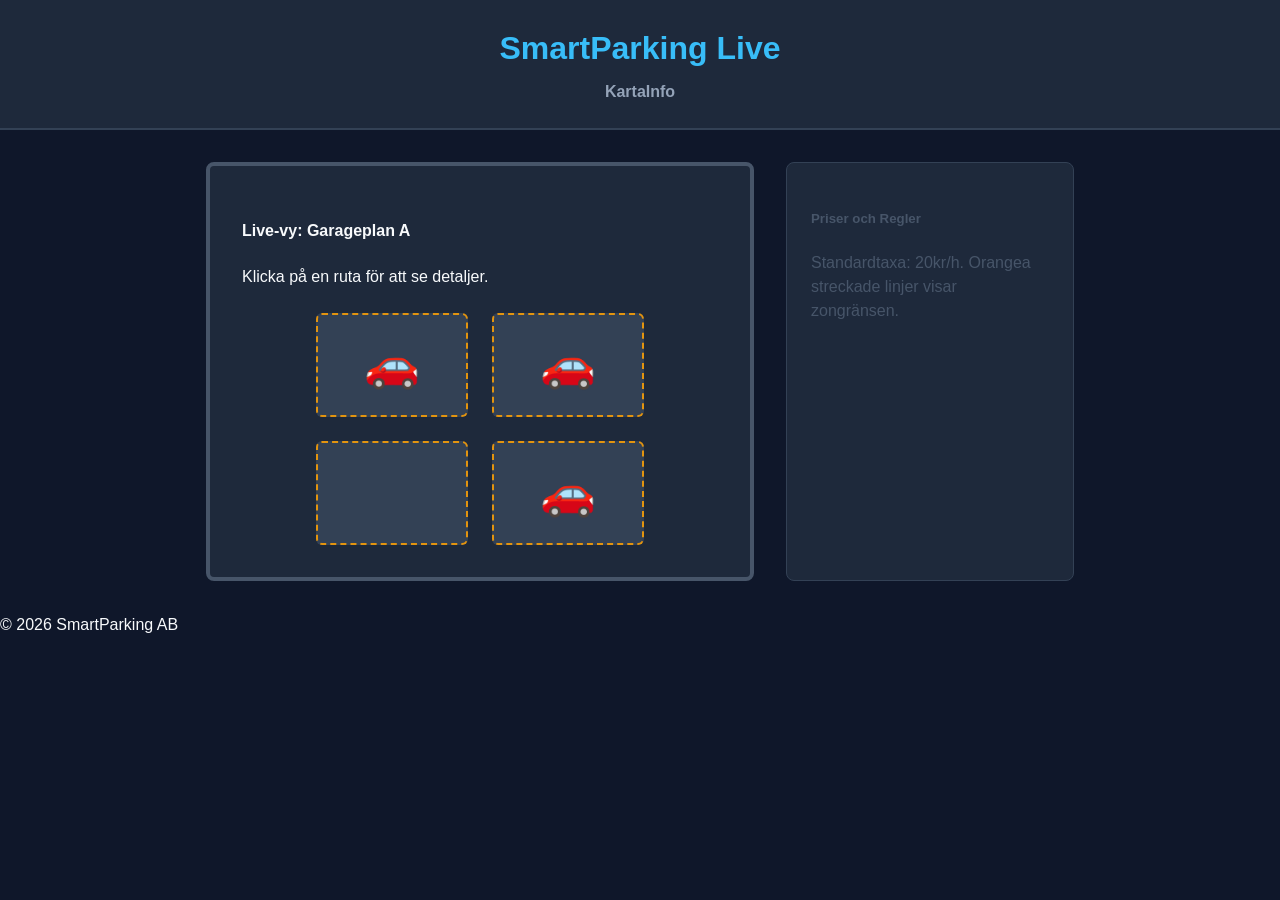
<file: docs/exercise-03.html>
<!DOCTYPE html>
<html>
<head>
    <meta charset="UTF-8">
    <link rel="stylesheet" href="exercise-03.css">
</head>
<body>

    <div id="header-section">
        <div class="logo">SmartParking Live</div>
        <div class="menu-links">
            <a href="#karta">Karta</a><a href="#info">Info</a>
        </div>
    </div>

    <div id="content-area">
        
        <div class="garage-container">
            <h4>Live-vy: Garageplan A</h4>
            <p>Klicka på en ruta för att se detaljer.</p>
            
            <div class="floor-layout">
                <div class="spot">🚗</div>
                <div class="spot">🚗</div>
                <div class="spot"></div> <div class="spot">🚗</div>
            </div>
        </div>

        <div class="info-sidebar">
            <h5>Priser och Regler</h5>
            <p>Standardtaxa: 20kr/h. Orangea streckade linjer visar zongränsen.</p>
        </div>

    </div>

    <div id="footer-area">
        <p>© 2026 SmartParking AB</p>
    </div>

</body>
</html>
</file>
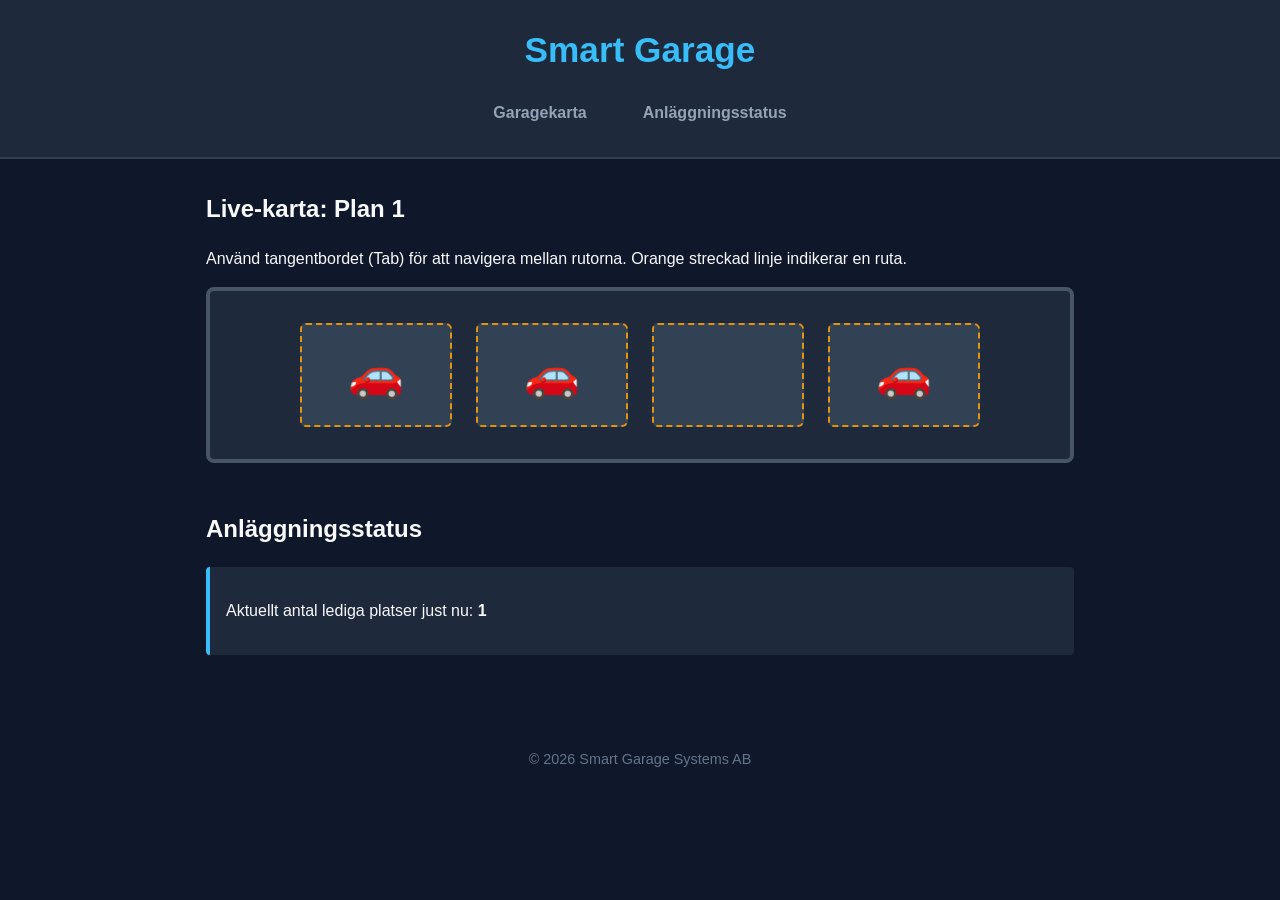
<file: docs/examples/wcag_seo_good.html>
<!DOCTYPE html>
<html lang="sv">
<head>
    <meta charset="UTF-8">
    <meta name="viewport" content="width=device-width, initial-scale=1.0">
    
    <title>Smart Garage | Live-karta och lediga platser</title>

    <meta name="description" content="Hitta lediga parkeringsplatser i realtid. Se vår digitala garagekarta med laddstationer och boka din plats direkt.">

    <link rel="stylesheet" href="wcag_seo_good.css">
</head>
<body>

    <header>
        <h1>Smart Garage</h1>
        <nav aria-label="Huvudmeny">
            <ul>
                <li><a href="#karta">Garagekarta</a></li>
                <li><a href="#status">Anläggningsstatus</a></li>
            </ul>
        </nav>
    </header>

    <main>

        <section id="karta">
            <h2>Live-karta: Plan 1</h2>
            <p>Använd tangentbordet (Tab) för att navigera mellan rutorna. Orange streckad linje indikerar en ruta.</p>

            <div class="garage-floor">
                
                <button type="button" class="parking-spot" aria-label="Parkeringsruta 1: Upptagen av röd bil">
                    <span role="img" aria-hidden="true">🚗</span>
                </button>

                <button type="button" class="parking-spot" aria-label="Parkeringsruta 2: Upptagen av röd bil">
                    <span role="img" aria-hidden="true">🚗</span>
                </button>

                <button type="button" class="parking-spot" aria-label="Parkeringsruta 3: Ledig plats">
                </button>

                <button type="button" class="parking-spot" aria-label="Parkeringsruta 4: Upptagen av röd bil">
                    <span role="img" aria-hidden="true">🚗</span>
                </button>

            </div>
        </section>

        <section id="status">
            <h2>Anläggningsstatus</h2>
            
            <div class="status-box" aria-live="polite">
                <p>Aktuellt antal lediga platser just nu: <strong>1</strong></p>
            </div>
        </section>

    </main>

    <footer>
        <p>© 2026 Smart Garage Systems AB</p>
    </footer>

</body>
</html>
</file>
<file: docs/exercise-03.css>
/* ==========================================================================
   1. GLOBAL RESET
   ========================================================================== */
*, *::before, *::after {
    box-sizing: border-box;
}

body {
    background-color: #0f172a; /* Mörkblå bakgrund */
    color: #f8fafc;            /* Ljus text */
    font-family: sans-serif;
    margin: 0;
    padding: 0;
    line-height: 1.5;
}

/* ==========================================================================
   2. HEADER & MENY
   ========================================================================== */
#header-section {
    background-color: #1e293b;
    padding: 1.5rem;
    text-align: center;
    border-bottom: 2px solid #334155;
}

.logo {
    color: #38bdf8;
    font-size: 2rem;
    font-weight: bold;
    margin-bottom: 0.5rem;
}

/* LEDTRÅD TILL ELEVERNA: Kontrollera avståndet/klickytan här för Lighthouse! */
.menu-links a {
    color: #94a3b8;
    text-decoration: none;
    font-weight: bold;
}

.menu-links a:hover {
    color: #38bdf8;
}

/* ==========================================================================
   3. LAYOUT (FLEXBOX)
   ========================================================================== */
#content-area {
    max-width: 900px;
    width: 100%;
    margin: 2rem auto;
    padding: 0 1rem;
    
    /* Lägger kartan och sidbaren bredvid varandra på desktop */
    display: flex;
    flex-direction: row;
    flex-wrap: wrap;
    gap: 2rem;
}

.garage-container {
    flex: 2; /* Tar upp mer plats */
    background-color: #1e293b;
    border: 4px solid #475569;
    border-radius: 8px;
    padding: 2rem;
}

.info-sidebar {
    flex: 1; /* Tar upp mindre plats */
    background-color: #1e293b;
    padding: 1.5rem;
    border-radius: 8px;
    
    /* LEDTRÅD TILL ELEVERNA: Kontrasten på denna text är alldeles för svag! */
    color: #475569; 
    border: 1px solid #334155;
}

/* ==========================================================================
   4. GARAGEGOLVET & RUTORNA
   ========================================================================== */
.floor-layout {
    display: flex;
    flex-direction: row;
    flex-wrap: wrap;
    justify-content: center;
    gap: 1.5rem;
    margin-top: 1.5rem;
}

/* Denna klass stylar rutorna (oavsett om det är en div eller en button) */
.spot {
    background-color: #334155;
    width: 9.5rem;
    height: 6.5rem;
    cursor: pointer;
    
    border: 2px dashed #e3940f;
    border-radius: 6px;

    display: flex;
    justify-content: center;
    align-items: center;
    font-size: 2.8rem;
    padding: 0;
}

/* ==========================================================================
   5. TILLGÄNGLIGHET (FOKUS)
   ========================================================================== */
/* LEDTRÅD TILL ELEVERNA: Här saknas något kritiskt! 
   När man tabbar med tangentbordet syns det inte var man är. 
   De måste lägga till och styla :focus-visible här. */
</file>
<file: docs/examples/wcag_seo_good.css>
/* ==========================================================================
   1. GLOBAL RESET & BASSTIL (Box-sizing sparar layout-huvudvärk)
   ========================================================================== */
*, *::before, *::after {
    box-sizing: border-box;
}

body {
    background-color: #0f172a; /* Modern mörkblå bakgrund */
    color: #f8fafc;            /* Ljus text (ger hög och godkänd WCAG-kontrast) */
    font-family: sans-serif;
    margin: 0;
    padding: 0;
    line-height: 1.5;
}

/* ==========================================================================
   2. SEMANTISKA ELEMENT & MENY
   ========================================================================== */
header {
    background-color: #1e293b;
    padding: 1.5rem;
    text-align: center;
    border-bottom: 2px solid #334155;
}

h1 {
    color: #38bdf8; /* Ljusblå accentfärg */
    margin: 0 0 1rem 0;
    font-size: 2.2rem;
}

nav ul {
    list-style: none;
    padding: 0;
    margin: 0;
    display: flex; /* Flexbox för menyn */
    justify-content: center;
    gap: 1.5rem;   /* Säkerställer tillgängligt avstånd (Target size) mellan länkarna */
}

nav a {
    color: #94a3b8;
    text-decoration: none;
    font-weight: bold;
    padding: 0.5rem 1rem; /* Ökar den klickbara ytan för fingrar och möss */
    display: inline-block;
}

nav a:hover {
    color: #38bdf8;
}

main {
    max-width: 900px;
    width: 100%;
    margin: 2rem auto;
    padding: 0 1rem;
}

section {
    margin-bottom: 3rem;
}

/* ==========================================================================
   3. FLEXBOX GARAGE-LAYOUT
   ========================================================================== */
.garage-floor {
    background-color: #1e293b;
    border: 4px solid #475569;  /* Fasta pixlar för kanter som inte ska zooma */
    border-radius: 8px;
    padding: 2rem;             /* rem för marginaler så det skalar snyggt vid zoom */
    
    /* Flexbox aktiveras på själva garagegolvet */
    display: flex;
    flex-direction: row;
    flex-wrap: wrap;
    justify-content: center;
    gap: 1.5rem;
}

.parking-spot {
    background-color: #334155;
    width: 9.5rem;   /* rem gör att rutorna växer i takt med webbläsarens textzoom */
    height: 6.5rem;
    cursor: pointer;
    
    border: 2px dashed #e3940f; /* Orange, streckad linje för parkeringsrutan */
    border-radius: 6px;

    /* Intern flexbox för att centrera emojin spikrakt inuti rutan */
    display: flex;
    justify-content: center;
    align-items: center;
    padding: 0;
}

.parking-spot span {
    font-size: 2.8rem;
}

.status-box {
    background-color: #1e293b;
    padding: 1rem;
    border-left: 4px solid #38bdf8;
    border-radius: 4px;
}

/* ==========================================================================
   4. WCAG & TILLGÄNGLIGHET (Fokushantering)
   ========================================================================== */
/* Tvingar fram en extremt tydlig, ljusblå fokus-ring när man tabbar med tangentbordet */
.parking-spot:focus-visible, nav a:focus-visible {
    outline: 4px solid #38bdf8;
    outline-offset: 4px;
}

footer {
    text-align: center;
    padding: 2rem;
    color: #64748b;
    font-size: 0.9rem;
}
</file>
